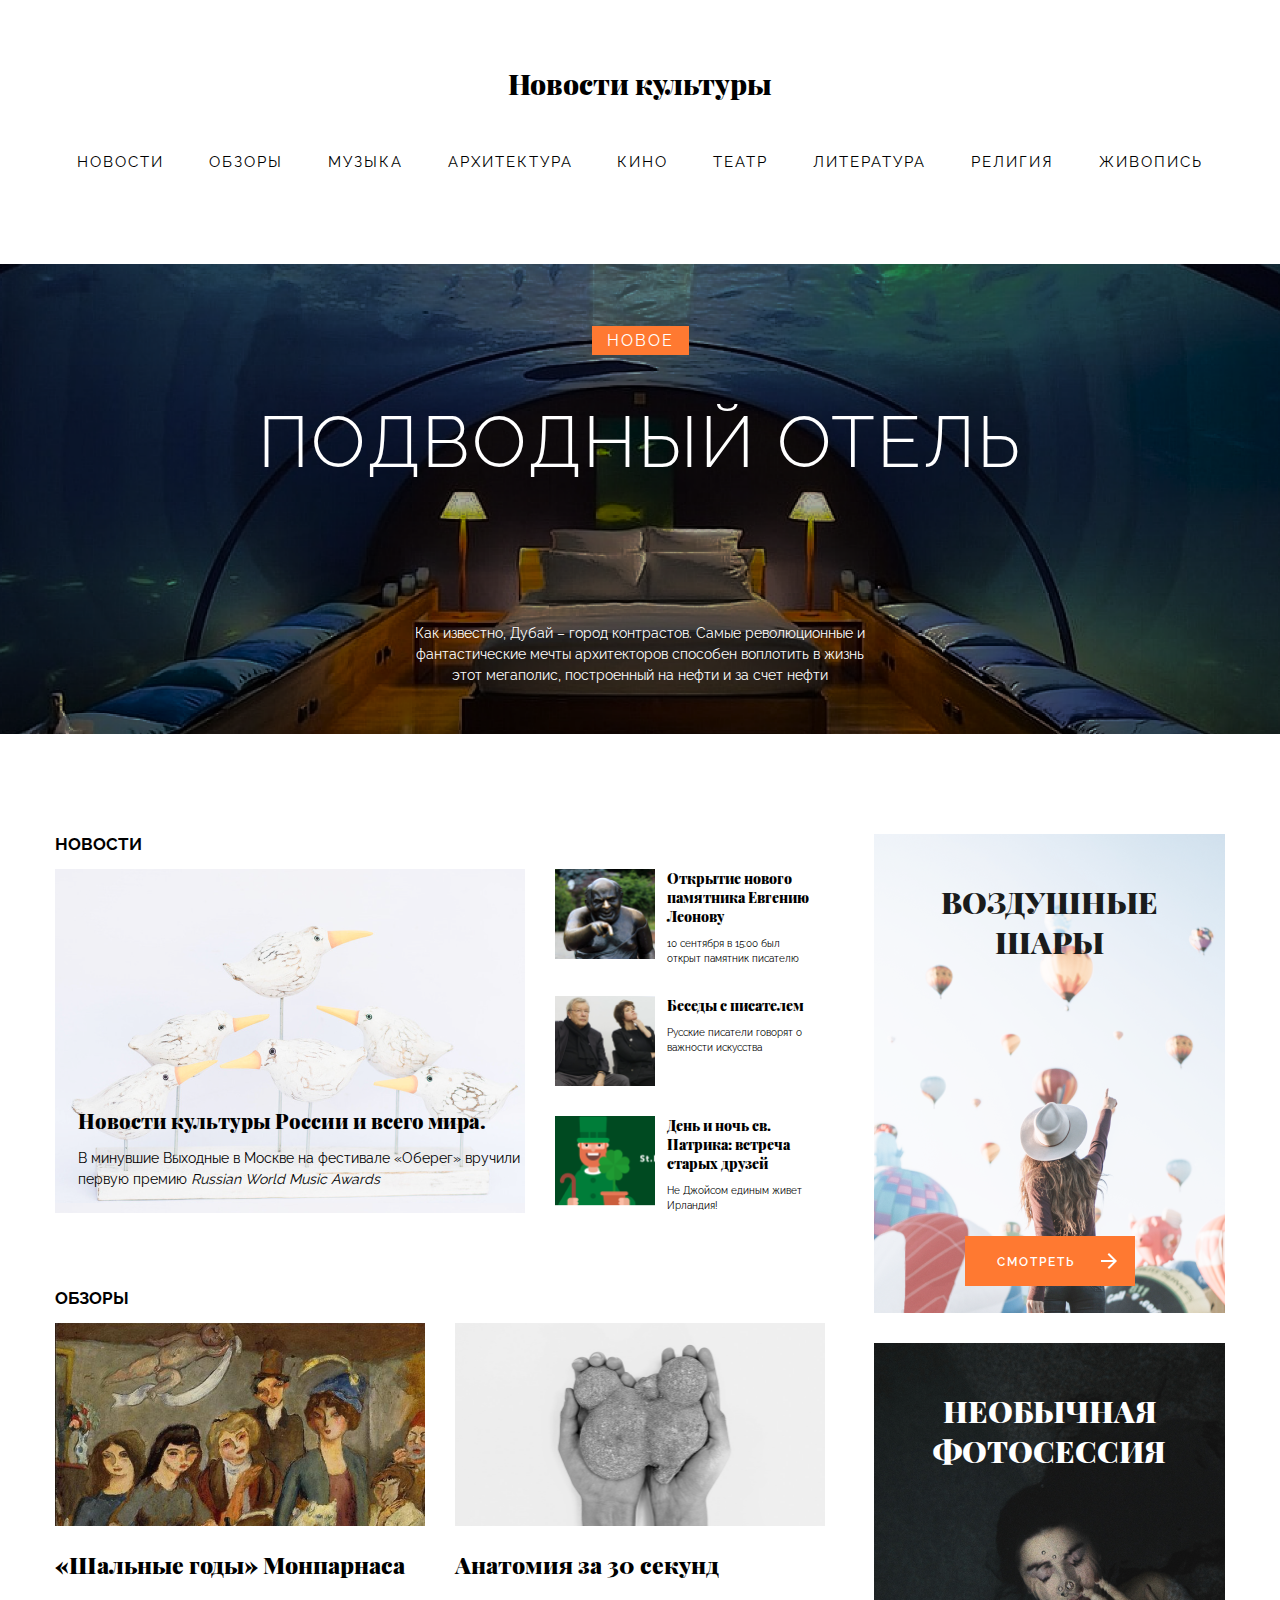
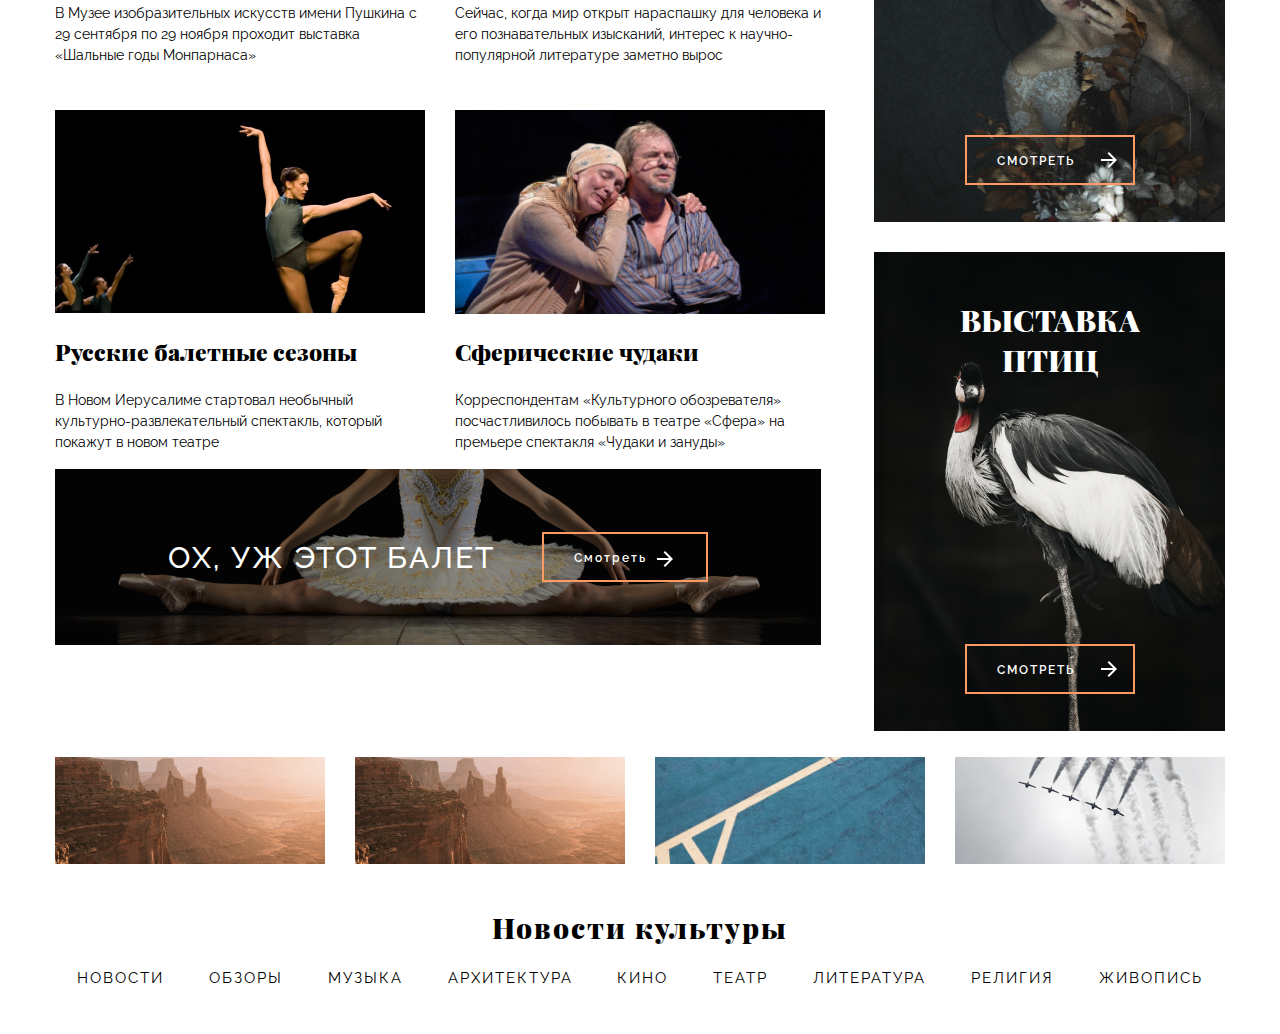
<file: index.html>
<!DOCTYPE html>
<html lang="ru" xmlns="http://www.w3.org/1999/html">
<head>
    <meta charset="utf-8"/>
    <meta name="viewport" content="width=device-width, initial-scale=1.0, user-scalable=yes">
    <meta name="description" content="Новости культуры"/>
    <link href="assets/css/normalize.css"/>
    <link href="assets/css/style.css" rel="stylesheet"/>
    <title>Новости культуры</title>
</head>

<body>

<header class="header">
    <div class="container">
        <h1 class="header-title bg-purple">Новости культуры</h1>
        <nav class="header__menu menu bg-green">
            <input type="checkbox" name="menu" id="menu" class="menu__checkbox">
            <div class="hamburger">
                <div class="hamburger__line"></div>
                <div class="hamburger__line"></div>
                <div class="hamburger__line"></div>
            </div>
            <ul class="menu__up">
                <li><a href="chapter.html">НОВОСТИ</a></li>
                <li><a href="chapter.html">ОБЗОРЫ</a></li>
                <li><a href="chapter.html">МУЗЫКА</a></li>
                <li><a href="chapter.html">АРХИТЕКТУРА</a></li>
                <li><a href="chapter.html">КИНО</a></li>
                <li><a href="chapter.html">ТЕАТР</a></li>
                <li><a href="chapter.html">ЛИТЕРАТУРА</a></li>
                <li><a href="chapter.html">РЕЛИГИЯ</a></li>
                <li><a href="chapter.html">ЖИВОПИСЬ</a></li>
            </ul>
        </nav>
    </div>
</header>
<main>
    <section>
        <div class="slider__list">
            <div class="slider__item slide" style="background-image: url('./assets/img/Hotel-11.png');">
                <p class="slide__label slide__label--new">Новое</p>
                <h2 class="slide__title">Подводный отель</h2>
                <p class="slide__text">Как известно, Дубай – город контрастов. Самые революционные
                    и фантастические мечты архитекторов способен воплотить в жизнь этот мегаполис, построенный на нефти
                    и за счет нефти </p>
            </div>
        </div>
    </section>
    <div class="container main_container">
        <div class="block-left bg-red">
            <section class="news bg-blue">
                <h2 class="news__title">НОВОСТИ</h2>
                <ul class="news__list">
                    <li class="news__item news-card news__item--big">
                        <div class="news__item image--big"
                             style="background-image: url('./assets/img/news-big.png' ); background-size:100%; height:100%">

                            <h3 class="news-card__title--big">Новости культуры России и всего мира.</h3>
                            <p class="news-card__description--big">В минувшие Выходные в Москве на фестивале «Оберег»
                                вручили
                                первую премию <i> Russian World Music Awards</i></p>

                        </div>
                    </li>
                    <li class="news__item news-card ">

                        <div class="news-card__image-block">
                            <img class="news-card__img" src="./assets/img/news-ul.png" alt="" width="127" height="91"/>
                            <button class="news-card__favourites news-card__favourites-add">
                                <svg width="14" height="18" fill="none" xmlns="http://www.w3.org/2000/svg">
                                    <path d="M1 1H13V16L7 11.1351L1 16V1Z" stroke="inherit" fill="inherit"
                                          stroke-width="1.5"/>
                                </svg>
                            </button>
                        </div>
                        <div class="news-card__text-block">
                            <h3 class="news-card__title">Открытие нового памятника Евгению Леонову</h3>
                            <p class="news-card__description">10 сентября в 15:00 был открыт памятник писателю</p>
                        </div>
                    </li>
                    <li class="news__item news-card">
                        <div class="news-card__image-block">
                            <img class="news-card__img" src="./assets/img/news-ul1.png" alt="" width="127" height="91"/>
                            <button class="news-card__favourites news-card__favourites-add">
                                <svg width="14" height="18" fill="none" xmlns="http://www.w3.org/2000/svg">
                                    <path d="M1 1H13V16L7 11.1351L1 16V1Z" stroke="inherit" fill="inherit"
                                          stroke-width="1.5"/>
                                </svg>
                            </button>
                        </div>
                        <div class="news-card__text-block">
                            <h3 class="news-card__title">Беседы с писателем</h3>
                            <p class="news-card__description">Русские писатели говорят о важности искусства</p>
                        </div>
                    </li>
                    <li class="news__item news-card">

                        <div class="news-card__image-block">
                            <img class="news-card__img" src="./assets/img/news-ul2.png" alt="" width="127" height="91"/>
                            <button class="news-card__favourites news-card__favourites-add">
                                <svg width="14" height="18" fill="none" xmlns="http://www.w3.org/2000/svg">
                                    <path d="M1 1H13V16L7 11.1351L1 16V1Z" stroke="inherit" fill="inherit"
                                          stroke-width="1.5"/>
                                </svg>
                            </button>
                        </div>
                        <div class="news-card__text-block">
                            <h3 class="news-card__title">День и ночь св. Патрика: встреча старых друзей</h3>
                            <p class="news-card__description">Не Джойсом единым живет Ирландия!</p>
                        </div>
                    </li>
                </ul>
            </section>


            <section class="reviews bg-yellow">
                <h2 class="reviews__title">Обзоры</h2>
                <ul class="reviews__list">
                    <li class="reviews__item review-card">

                        <div class="review-card__image-block">
                            <img class="review-card__img" src="./assets/img/view.png" />
                            <div class="reviews-card__background">
                                <div class="review-card__view review-card__icon">
                                    <svg width="24" height="16" viewBox="0 0 24 16" fill="none"
                                         xmlns="http://www.w3.org/2000/svg">
                                        <path d="M12 7.46154C12.3197 7.46154 12.5789 7.22046 12.5789 6.92308C12.5789 6.62569 12.3197 6.38462 12 6.38462C11.6803 6.38462 11.4211 6.62569 11.4211 6.92308C11.4211 7.22046 11.6803 7.46154 12 7.46154Z"
                                              stroke="white" stroke-opacity="0.4" stroke-linecap="round"
                                              stroke-linejoin="round"/>
                                        <path d="M12 12.8462C14.8777 12.8462 17.2105 10.6765 17.2105 8C17.2105 5.32354 14.8777 3.15385 12 3.15385C9.12231 3.15385 6.78947 5.32354 6.78947 8C6.78947 10.6765 9.12231 12.8462 12 12.8462Z"
                                              stroke="white" stroke-opacity="0.4" stroke-linecap="round"
                                              stroke-linejoin="round"/>
                                        <path d="M1 8C1 8 4.92857 1 12 1C19.0714 1 23 8 23 8C23 8 19.0714 15 12 15C4.92857 15 1 8 1 8Z"
                                              stroke="white" stroke-opacity="0.4" stroke-linecap="round"
                                              stroke-linejoin="round"/>
                                    </svg>
                                    <p>37</p>
                                </div>
                                <div class="review-card__reviews review-card__icon">
                                    <svg width="18" height="16" viewBox="0 0 18 16" fill="none"
                                         xmlns="http://www.w3.org/2000/svg">
                                        <path d="M9 13C13.4183 13 17 10.3137 17 7C17 3.68629 13.4183 1 9 1C4.58172 1 1 3.68629 1 7C1 9.23638 2.63138 11.187 5.05029 12.2189C5.10723 13.6066 4.56657 14.9449 3.28571 14.9449C4.27569 15.1239 6.68061 14.9618 8.70284 12.9959C8.80145 12.9986 8.90051 13 9 13Z"
                                              stroke="white" stroke-opacity="0.4"/>
                                    </svg>
                                    <p>2</p>
                                </div>
                                <div class="review-card__favourites news-card__favourites-add">
                                    <svg width="14" height="18" fill="none" xmlns="http://www.w3.org/2000/svg">
                                        <path d="M1 1H13V16L7 11.1351L1 16V1Z" stroke="inherit" fill="inherit"
                                              stroke-width="1.5"/>
                                    </svg>
                                </div>
                            </div>
                        </div>
                        <div>
                            <h3 class="review-card__title">«Шальные годы» Монпарнаса</h3>
                            <p class="review-card__description">В Музее изобразительных искусств имени Пушкина с
                                29 сентября по 29 ноября проходит выставка
                                «Шальные годы Монпарнаса»</p>
                        </div>
                    </li>
                    <li class="reviews__item review-card">

                        <div class="review-card__image-block">
                            <img class="review-card__img" src="./assets/img/view2.png" />
                            <div class="reviews-card__background">
                                <div class="review-card__view review-card__icon">
                                    <svg width="24" height="16" viewBox="0 0 24 16" fill="none"
                                         xmlns="http://www.w3.org/2000/svg">
                                        <path d="M12 7.46154C12.3197 7.46154 12.5789 7.22046 12.5789 6.92308C12.5789 6.62569 12.3197 6.38462 12 6.38462C11.6803 6.38462 11.4211 6.62569 11.4211 6.92308C11.4211 7.22046 11.6803 7.46154 12 7.46154Z"
                                              stroke="white" stroke-opacity="0.4" stroke-linecap="round"
                                              stroke-linejoin="round"/>
                                        <path d="M12 12.8462C14.8777 12.8462 17.2105 10.6765 17.2105 8C17.2105 5.32354 14.8777 3.15385 12 3.15385C9.12231 3.15385 6.78947 5.32354 6.78947 8C6.78947 10.6765 9.12231 12.8462 12 12.8462Z"
                                              stroke="white" stroke-opacity="0.4" stroke-linecap="round"
                                              stroke-linejoin="round"/>
                                        <path d="M1 8C1 8 4.92857 1 12 1C19.0714 1 23 8 23 8C23 8 19.0714 15 12 15C4.92857 15 1 8 1 8Z"
                                              stroke="white" stroke-opacity="0.4" stroke-linecap="round"
                                              stroke-linejoin="round"/>
                                    </svg>
                                    <p>37</p>
                                </div>
                                <div class="review-card__reviews review-card__icon">
                                    <svg width="18" height="16" viewBox="0 0 18 16" fill="none"
                                         xmlns="http://www.w3.org/2000/svg">
                                        <path d="M9 13C13.4183 13 17 10.3137 17 7C17 3.68629 13.4183 1 9 1C4.58172 1 1 3.68629 1 7C1 9.23638 2.63138 11.187 5.05029 12.2189C5.10723 13.6066 4.56657 14.9449 3.28571 14.9449C4.27569 15.1239 6.68061 14.9618 8.70284 12.9959C8.80145 12.9986 8.90051 13 9 13Z"
                                              stroke="white" stroke-opacity="0.4"/>
                                    </svg>
                                    <p>2</p>
                                </div>
                                <div class="review-card__favourites news-card__favourites-add">
                                    <svg width="14" height="18" fill="none" xmlns="http://www.w3.org/2000/svg">
                                        <path d="M1 1H13V16L7 11.1351L1 16V1Z" stroke="inherit" fill="inherit"
                                              stroke-width="1.5"/>
                                    </svg>
                                </div>
                            </div>
                        </div>
                        <div>
                            <h3 class="review-card__title">Анатомия за 30 секунд</h3>
                            <p class="review-card__description">Сейчас, когда мир открыт нараспашку для человека
                                и его познавательных изысканий, интерес
                                к научно-популярной литературе заметно вырос</p>
                        </div>
                    </li>
                    <li class="reviews__item review-card">

                        <div class="review-card__image-block">
                            <img class="review-card__img" src="./assets/img/view1.png" />
                            <div class="reviews-card__background">
                                <div class="review-card__view review-card__icon">
                                    <svg width="24" height="16" viewBox="0 0 24 16" fill="none"
                                         xmlns="http://www.w3.org/2000/svg">
                                        <path d="M12 7.46154C12.3197 7.46154 12.5789 7.22046 12.5789 6.92308C12.5789 6.62569 12.3197 6.38462 12 6.38462C11.6803 6.38462 11.4211 6.62569 11.4211 6.92308C11.4211 7.22046 11.6803 7.46154 12 7.46154Z"
                                              stroke="white" stroke-opacity="0.4" stroke-linecap="round"
                                              stroke-linejoin="round"/>
                                        <path d="M12 12.8462C14.8777 12.8462 17.2105 10.6765 17.2105 8C17.2105 5.32354 14.8777 3.15385 12 3.15385C9.12231 3.15385 6.78947 5.32354 6.78947 8C6.78947 10.6765 9.12231 12.8462 12 12.8462Z"
                                              stroke="white" stroke-opacity="0.4" stroke-linecap="round"
                                              stroke-linejoin="round"/>
                                        <path d="M1 8C1 8 4.92857 1 12 1C19.0714 1 23 8 23 8C23 8 19.0714 15 12 15C4.92857 15 1 8 1 8Z"
                                              stroke="white" stroke-opacity="0.4" stroke-linecap="round"
                                              stroke-linejoin="round"/>
                                    </svg>
                                    <p>37</p>
                                </div>
                                <div class="review-card__reviews review-card__icon">
                                    <svg width="18" height="16" viewBox="0 0 18 16" fill="none"
                                         xmlns="http://www.w3.org/2000/svg">
                                        <path d="M9 13C13.4183 13 17 10.3137 17 7C17 3.68629 13.4183 1 9 1C4.58172 1 1 3.68629 1 7C1 9.23638 2.63138 11.187 5.05029 12.2189C5.10723 13.6066 4.56657 14.9449 3.28571 14.9449C4.27569 15.1239 6.68061 14.9618 8.70284 12.9959C8.80145 12.9986 8.90051 13 9 13Z"
                                              stroke="white" stroke-opacity="0.4"/>
                                    </svg>
                                    <p>2</p>
                                </div>
                                <div class="review-card__favourites news-card__favourites-add">
                                    <svg width="14" height="18" fill="none" xmlns="http://www.w3.org/2000/svg">
                                        <path d="M1 1H13V16L7 11.1351L1 16V1Z" stroke="inherit" fill="inherit"
                                              stroke-width="1.5"/>
                                    </svg>
                                </div>
                            </div>
                        </div>
                        <div>
                            <h3 class="review-card__title">Русские балетные сезоны</h3>
                            <p class="review-card__description">В Новом Иерусалиме стартовал необычный
                                культурно-развлекательный спектакль, который покажут в новом
                                театре</p>
                        </div>
                    </li>
                    <li class="reviews__item review-card">

                        <div class="review-card__image-block">
                            <img class="review-card__img" src="./assets/img/view3.png" />
                            <div class="reviews-card__background">
                                <div class="review-card__view review-card__icon">
                                    <svg width="24" height="16" viewBox="0 0 24 16" fill="none"
                                         xmlns="http://www.w3.org/2000/svg">
                                        <path d="M12 7.46154C12.3197 7.46154 12.5789 7.22046 12.5789 6.92308C12.5789 6.62569 12.3197 6.38462 12 6.38462C11.6803 6.38462 11.4211 6.62569 11.4211 6.92308C11.4211 7.22046 11.6803 7.46154 12 7.46154Z"
                                              stroke="white" stroke-opacity="0.4" stroke-linecap="round"
                                              stroke-linejoin="round"/>
                                        <path d="M12 12.8462C14.8777 12.8462 17.2105 10.6765 17.2105 8C17.2105 5.32354 14.8777 3.15385 12 3.15385C9.12231 3.15385 6.78947 5.32354 6.78947 8C6.78947 10.6765 9.12231 12.8462 12 12.8462Z"
                                              stroke="white" stroke-opacity="0.4" stroke-linecap="round"
                                              stroke-linejoin="round"/>
                                        <path d="M1 8C1 8 4.92857 1 12 1C19.0714 1 23 8 23 8C23 8 19.0714 15 12 15C4.92857 15 1 8 1 8Z"
                                              stroke="white" stroke-opacity="0.4" stroke-linecap="round"
                                              stroke-linejoin="round"/>
                                    </svg>
                                    <p>37</p>
                                </div>
                                <div class="review-card__reviews review-card__icon">
                                    <svg width="18" height="16" viewBox="0 0 18 16" fill="none"
                                         xmlns="http://www.w3.org/2000/svg">
                                        <path d="M9 13C13.4183 13 17 10.3137 17 7C17 3.68629 13.4183 1 9 1C4.58172 1 1 3.68629 1 7C1 9.23638 2.63138 11.187 5.05029 12.2189C5.10723 13.6066 4.56657 14.9449 3.28571 14.9449C4.27569 15.1239 6.68061 14.9618 8.70284 12.9959C8.80145 12.9986 8.90051 13 9 13Z"
                                              stroke="white" stroke-opacity="0.4"/>
                                    </svg>
                                    <p>2</p>
                                </div>
                                <div class="review-card__favourites news-card__favourites-add">
                                    <svg width="14" height="18" fill="none" xmlns="http://www.w3.org/2000/svg">
                                        <path d="M1 1H13V16L7 11.1351L1 16V1Z" stroke="inherit" fill="inherit"
                                              stroke-width="1.5"/>
                                    </svg>
                                </div>
                            </div>
                        </div>
                        <div>
                            <h3 class="review-card__title">Сферические чудаки</h3>
                            <p class="review-card__description">Корреспондентам «Культурного обозревателя»
                                посчастливилось побывать в театре «Сфера» на премьере
                                спектакля «Чудаки и зануды»</p>
                        </div>
                    </li>
                </ul>

            </section>

            <div class="block-mini bg-purple"
                 style="background-image: url('./assets/img/balet.png'); background-size: 100%;">
                <p class="block-mini__title"> ОХ, УЖ ЭТОТ БАЛЕТ</p>
                <a class="block-mini__link" href="">Смотреть
                        <svg width="16" height="16" viewBox="0 0 16 16" fill="none" xmlns="http://www.w3.org/2000/svg">
                            <path fill-rule="evenodd" clip-rule="evenodd" d="M8 0L6.6 1.4L12.2 7H0V9H12.2L6.6 14.6L8 16L16 8L8 0Z" fill="white"/>
                        </svg>
                </a>
            </div>
        </div>
        <!-- Сайдбар
         -->
        <aside class="block-right item">
            <ul>
                <li>
                    <div class="item__cards "
                         style="background-image: url('./assets/img/aside.png'); background-size: cover; height: 479px">
                        <p class="item__cards__title item__cards__title_black">ВОЗДУШНЫЕ ШАРЫ</p>
                        <a class="item__cards__link card" id="openModal" >Смотреть
                            <svg width="16" height="16" viewBox="0 0 16 16" fill="none" xmlns="http://www.w3.org/2000/svg">
                                <path fill-rule="evenodd" clip-rule="evenodd" d="M8 0L6.6 1.4L12.2 7H0V9H12.2L6.6 14.6L8 16L16 8L8 0Z" fill="white"/>
                            </svg>
                        </a>
                    </div>
                </li>
                <li>
                    <div class="item__cards card-events"
                         style="background-image: url('./assets/img/aside1.png'); background-size: cover; height: 479px">
                        <p class="item__cards__title">НЕОБЫЧНАЯ ФОТОСЕССИЯ</p>
                        <a class="item__cards__link next-card" id="openModal" >Смотреть
                            <svg width="16" height="16" viewBox="0 0 16 16" fill="none" xmlns="http://www.w3.org/2000/svg">
                                <path fill-rule="evenodd" clip-rule="evenodd" d="M8 0L6.6 1.4L12.2 7H0V9H12.2L6.6 14.6L8 16L16 8L8 0Z" fill="white"/>
                            </svg>
                        </a>
                    </div>
                </li>
                <li>
                    <div class="item__cards card-events"
                         style="background-image: url('./assets/img/aside2.png'); background-size: cover; height: 479px">
                        <p class="item__cards__title">ВЫСТАВКА <br>ПТИЦ</br></p>
                        <a class="item__cards__link next-card-1" id="openModal" >Смотреть
                            <svg width="16" height="16" viewBox="0 0 16 16" fill="none" xmlns="http://www.w3.org/2000/svg">
                                <path fill-rule="evenodd" clip-rule="evenodd" d="M8 0L6.6 1.4L12.2 7H0V9H12.2L6.6 14.6L8 16L16 8L8 0Z" fill="white"/>
                            </svg>
                        </a>
                    </div>
                </li>
            </ul>
        </aside>
        <!-- Нижний слайдер -->
        <!-- <section class="slider-bottom__list">
             <div class="slider-bottom__item slide">
                 <h2 class="slide__title">Как всё успевать</h2>
                 <a class="slide__link">Смотреть</a>
                 -->
        <section class="slider-bottom__list">
            <ul class="slider-bottom__ul">
                <li>
                    <div class="slider-bottom__item slide-bottom active"
                         style="background-image: url('./assets/img/slider1.png'); ">
                        <h2 class="slide-bottom__title">Как всё успевать</h2>
                        <a class="slide-bottom__link">Смотреть</a>
                    </div>
                </li>
                <li>
                    <div class="slider-bottom__item slide-bottom"
                         style="background-image: url('./assets/img/slider1.png');">
                        <h2 class="slide-bottom__title">Как всё успевать</h2>
                        <a class="slide-bottom__link">Смотреть</a>
                    </div>
                </li>
                <li>
                    <div class="slider-bottom__item slide-bottom"
                         style="background-image: url('./assets/img/slider2.png');">
                        <h2 class="slide-bottom__title">Как всё успевать</h2>
                        <a class="slide-bottom__link">Смотреть</a>
                    </div>
                </li>
                <li>
                    <div class="slider-bottom__item slide-bottom"
                         style="background-image: url('./assets/img/slider3.png'); ">
                        <h2 class="slide-bottom__title">Как всё успевать</h2>
                        <a class="slide-bottom__link">Смотреть</a>
                    </div>
                </li>
            </ul>
        </section>
    </div>
</main>
<!-- подвал сайта -->
<footer class="footer bg-purple">
    <p class="footer__title">Новости культуры</p>
    <nav class="footer__menu menu bg-green">
        <ul class="menu__bottom bg-yellow">
            <li><a href="chapter.html">НОВОСТИ</a></li>
            <li><a href="chapter.html">ОБЗОРЫ</a></li>
            <li><a href="chapter.html">МУЗЫКА</a></li>
            <li><a href="chapter.html">АРХИТЕКТУРА</a></li>
            <li><a href="chapter.html">КИНО</a></li>
            <li><a href="chapter.html">ТЕАТР</a></li>
            <li><a href="chapter.html">ЛИТЕРАТУРА</a></li>
            <li><a href="chapter.html">РЕЛИГИЯ</a></li>
            <li><a href="chapter.html">ЖИВОПИСЬ</a></li>
        </ul>
    </nav>
</footer>

<div id="modal" class="modal dark-background">
    <div class="modal-container">
        <span id="close" class="close">Х</span>
        <p class="title">Регистрация на мероприятие</p>
        <label for="name">Имя</label>
        <input id="name" type="text">
        <label for="surname">Фамилия</label>
        <input id="surname" type="text">
        <label for="email">Емейл</label>
        <input id="email" type="text">
        <button id="submit">Отправить</button>
    </div>
</div>
</body>
<script src="assets/js/main.js"></script>
</html>
</file>
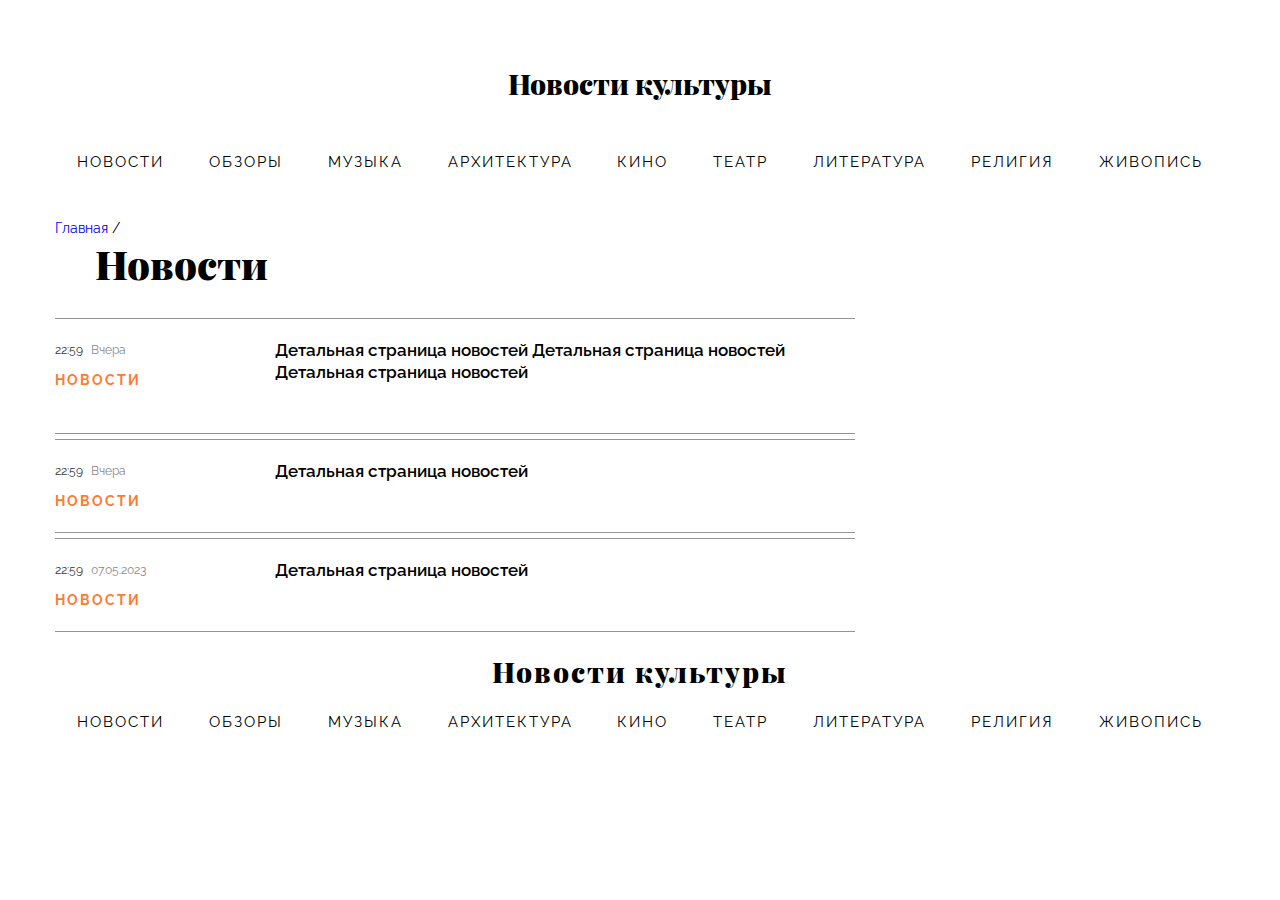
<file: chapter.html>
<!DOCTYPE html>
<html lang="ru" xmlns="http://www.w3.org/1999/html">
<head>
    <meta charset="utf-8"/>
    <meta name="viewport" content="width=device-width, initial-scale=1.0, user-scalable=yes">
    <meta name="description" content="Новости культуры"/>
    <link href="assets/css/normalize.css"/>
    <link href="assets/css/style.css" rel="stylesheet"/>
    <title>Новости культуры</title>
</head>

<body>

<header class="header bg-red">
    <div class="container">
        <h1 class="header-title bg-purple">Новости культуры</h1>
        <nav class="header__menu menu bg-green">
            <input type="checkbox" name="menu" id="menu" class="menu__checkbox">
            <div class="hamburger">
                <div class="hamburger__line"></div>
                <div class="hamburger__line"></div>
                <div class="hamburger__line"></div>
            </div>
            <ul class="menu__up">
                <li><a href="chapter.html">НОВОСТИ</a></li>
                <li><a href="chapter.html">ОБЗОРЫ</a></li>
                <li><a href="chapter.html">МУЗЫКА</a></li>
                <li><a href="chapter.html">АРХИТЕКТУРА</a></li>
                <li><a href="chapter.html">КИНО</a></li>
                <li><a href="chapter.html">ТЕАТР</a></li>
                <li><a href="chapter.html">ЛИТЕРАТУРА</a></li>
                <li><a href="chapter.html">РЕЛИГИЯ</a></li>
                <li><a href="chapter.html">ЖИВОПИСЬ</a></li>
            </ul>
        </nav>
    </div>
</header>
<main>
    <div class="container news-list">
        <div class="breadcrumbs">
            <a href="index.html">Главная</a> / <br>
            <p class="breadcrumbs-title">Новости</p>
        </div>

            <div class="item-news">
                <div class="item-news-min default">
                    <div class="left-side">
                        <div class="field-info-min">
                            <div class="time">22:59</div>
                            <div class="date">Вчера</div>
                        </div>
                    </div>
                    <div class="short-links">
                        <a href="chapter.html">Новости</a>
                    </div>
                </div>
                <a class="content"
                   href="detail.html">
                    <div class="title">
                        Детальная страница новостей Детальная страница новостей Детальная страница новостей
                    </div>
                </a>
            </div>

            <div class="item-news">
                <div class="item-news-min default">
                    <div class="left-side">
                        <div class="field-info-min">
                            <div class="time">22:59</div>
                            <div class="date">Вчера</div>
                        </div>
                    </div>
                    <div class="short-links">
                        <a href="chapter.html">Новости</a>
                    </div>
                </div>
                <a class="content"
                   href="detail.html">
                    <div class="title">
                        Детальная страница новостей
                    </div>
                </a>
            </div>

            <div class="item-news">
                <div class="item-news-min default">
                    <div class="left-side">
                        <div class="field-info-min">
                            <div class="time">22:59</div>
                            <div class="date">07.05.2023</div>
                        </div>
                    </div>
                    <div class="short-links">
                        <a href="chapter.html">Новости</a>
                    </div>
                </div>
                <a class="content"
                   href="detail.html">
                    <div class="title">
                        Детальная страница новостей
                    </div>
                </a>
            </div>

    </div>

</main>
<!-- подвал сайта -->
<footer class="footer bg-purple">
    <p class="footer__title">Новости культуры</p>
    <nav class="footer__menu menu bg-green">
        <ul class="menu__bottom bg-yellow">
            <li><a href="chapter.html">НОВОСТИ</a></li>
            <li><a href="chapter.html">ОБЗОРЫ</a></li>
            <li><a href="chapter.html">МУЗЫКА</a></li>
            <li><a href="chapter.html">АРХИТЕКТУРА</a></li>
            <li><a href="chapter.html">КИНО</a></li>
            <li><a href="chapter.html">ТЕАТР</a></li>
            <li><a href="chapter.html">ЛИТЕРАТУРА</a></li>
            <li><a href="chapter.html">РЕЛИГИЯ</a></li>
            <li><a href="chapter.html">ЖИВОПИСЬ</a></li>
        </ul>
    </nav>
</footer>
</body>

</html>
</file>
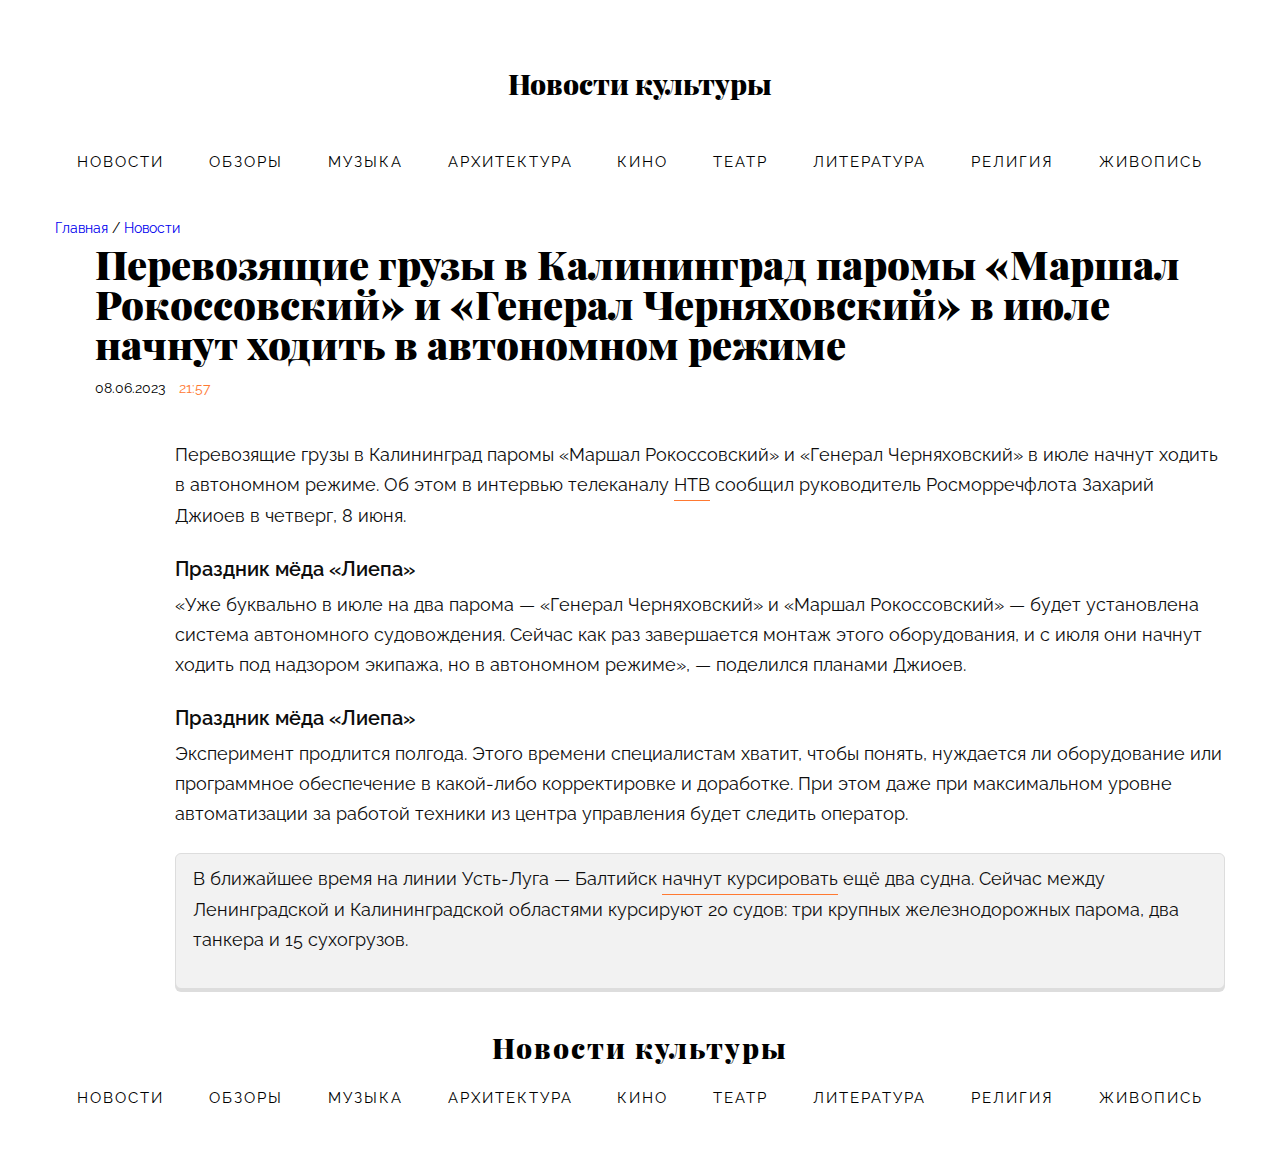
<file: detail.html>
<!DOCTYPE html>
<html lang="ru" xmlns="http://www.w3.org/1999/html">
<head>
    <meta charset="utf-8"/>
    <meta name="viewport" content="width=device-width, initial-scale=1.0, user-scalable=yes">
    <meta name="description" content="Новости культуры"/>
    <link href="assets/css/normalize.css"/>
    <link href="assets/css/style.css" rel="stylesheet"/>
    <title>Новости культуры</title>
</head>

<body>

<header class="header bg-red">
    <div class="container">
        <h1 class="header-title bg-purple">Новости культуры</h1>
        <nav class="header__menu menu bg-green">
            <input type="checkbox" name="menu" id="menu" class="menu__checkbox">
            <div class="hamburger">
                <div class="hamburger__line"></div>
                <div class="hamburger__line"></div>
                <div class="hamburger__line"></div>
            </div>
            <ul class="menu__up">
                <li><a href="chapter.html">НОВОСТИ</a></li>
                <li><a href="chapter.html">ОБЗОРЫ</a></li>
                <li><a href="chapter.html">МУЗЫКА</a></li>
                <li><a href="chapter.html">АРХИТЕКТУРА</a></li>
                <li><a href="chapter.html">КИНО</a></li>
                <li><a href="chapter.html">ТЕАТР</a></li>
                <li><a href="chapter.html">ЛИТЕРАТУРА</a></li>
                <li><a href="chapter.html">РЕЛИГИЯ</a></li>
                <li><a href="chapter.html">ЖИВОПИСЬ</a></li>
            </ul>
        </nav>
    </div>
</header>
<main>
    <div class="container article">
        <div class="article-header">
            <div class="breadcrumbs">
                <a href="index.html">Главная</a> / <a href="chapter.html">Новости</a> <br>
                <h1 class="breadcrumbs-title">Перевозящие грузы в Калининград паромы «Маршал Рокоссовский» и
                    «Генерал Черняховский» в июле начнут ходить в автономном режиме</h1>
            </div>
            <div class="heading-info">
                <div class="heading-info-published-at">
                    <time>08.06.2023</time>
                    <div class="orange">21:57</div>
                </div>
            </div>
        </div>
        <div class="article-body">

            <div>
                <p>Перевозящие грузы в Калининград паромы «Маршал Рокоссовский» и «Генерал Черняховский» в июле начнут
                    ходить в автономном режиме. Об этом в интервью телеканалу <a
                            href="detail.html" rel="noopener"
                            target="_blank">НТВ</a> сообщил руководитель Росморречфлота Захарий Джиоев в четверг, 8
                    июня.
                </p>
                <h3>Праздник мёда «Лиепа»</h3>
                <p>«Уже буквально в июле на два парома — «Генерал Черняховский» и «Маршал Рокоссовский» — будет
                    установлена
                    система автономного судовождения. Сейчас как раз завершается монтаж этого оборудования, и с июля они
                    начнут ходить под надзором экипажа, но в автономном режиме», — поделился планами Джиоев.</p>
                <h3>Праздник мёда «Лиепа»</h3>
                <p>Эксперимент продлится полгода. Этого времени специалистам хватит, чтобы понять, нуждается ли
                    оборудование
                    или программное обеспечение в какой-либо корректировке и доработке. При этом даже при максимальном
                    уровне автоматизации за работой техники из центра управления будет следить оператор.</p>
            </div>
            <div>

                <quotient>
                    <p>В ближайшее время на линии Усть-Луга — Балтийск <a href="detail.html">начнут курсировать</a> ещё
                        два
                        судна. Сейчас между Ленинградской и Калининградской областями курсируют 20 судов: три крупных
                        железнодорожных парома, два танкера и 15 сухогрузов. </p>
                </quotient>
            </div>
        </div>
    </div>
</main>
<!-- подвал сайта -->
<footer class="footer bg-purple">
    <p class="footer__title">Новости культуры</p>
    <nav class="footer__menu menu bg-green">
        <ul class="menu__bottom bg-yellow">
            <li><a href="chapter.html">НОВОСТИ</a></li>
            <li><a href="chapter.html">ОБЗОРЫ</a></li>
            <li><a href="chapter.html">МУЗЫКА</a></li>
            <li><a href="chapter.html">АРХИТЕКТУРА</a></li>
            <li><a href="chapter.html">КИНО</a></li>
            <li><a href="chapter.html">ТЕАТР</a></li>
            <li><a href="chapter.html">ЛИТЕРАТУРА</a></li>
            <li><a href="chapter.html">РЕЛИГИЯ</a></li>
            <li><a href="chapter.html">ЖИВОПИСЬ</a></li>
        </ul>
    </nav>
</footer>
</body>

</html>
</file>
<file: assets/css/style.css>
/*! normalize.css v3.0.1 | MIT License | git.io/normalize */
html {
    font-family: sans-serif;
    -ms-text-size-adjust: 100%;
    -webkit-text-size-adjust: 100%
}

body {
    margin: 0
}

article, aside, details, figcaption, figure, footer, header, hgroup, main, nav, section, summary {
    display: block
}

audio, canvas, progress, video {
    display: inline-block;
    vertical-align: baseline
}

audio:not([controls]) {
    display: none;
    height: 0
}

[hidden], template {
    display: none
}

a {
    background: transparent
}

a:active, a:hover {
    outline: 0
}

abbr[title] {
    border-bottom: 1px dotted
}

b, strong {
    font-weight: bold
}

dfn {
    font-style: italic
}

h1 {
    margin: 0
}

mark {
    background: #ff0;
    color: #000
}

small {
    font-size: 80%
}

sub, sup {
    font-size: 75%;
    line-height: 0;
    position: relative;
    vertical-align: baseline
}

sup {
    top: -0.5em
}

sub {
    bottom: -0.25em
}

img {
    border: 0
}

svg:not(:root) {
    overflow: hidden
}

figure {
    margin: 1em 40px
}

hr {
    -moz-box-sizing: content-box;
    box-sizing: content-box;
    height: 0
}

pre {
    overflow: auto
}

code, kbd, pre, samp {
    font-family: monospace, monospace;
    font-size: 1em
}

button, input, optgroup, select, textarea {
    color: inherit;
    font: inherit;
    margin: 0
}

button {
    overflow: visible
}

button, select {
    text-transform: none
}

button, html input[type="button"], input[type="reset"], input[type="submit"] {
    -webkit-appearance: button;
    cursor: pointer
}

button[disabled], html input[disabled] {
    cursor: default
}

button::-moz-focus-inner, input::-moz-focus-inner {
    border: 0;
    padding: 0
}

input {
    line-height: normal
}

input[type="checkbox"], input[type="radio"] {
    box-sizing: border-box;
    padding: 0
}

input[type="number"]::-webkit-inner-spin-button, input[type="number"]::-webkit-outer-spin-button {
    height: auto
}

input[type="search"] {
    -webkit-appearance: textfield;
    -moz-box-sizing: content-box;
    -webkit-box-sizing: content-box;
    box-sizing: content-box
}

input[type="search"]::-webkit-search-cancel-button, input[type="search"]::-webkit-search-decoration {
    -webkit-appearance: none
}

fieldset {
    border: 1px solid #c0c0c0;
    margin: 0 2px;
    padding: 0.35em 0.625em 0.75em
}

legend {
    border: 0;
    padding: 0
}

textarea {
    overflow: auto
}

optgroup {
    font-weight: bold
}

table {
    border-collapse: collapse;
    border-spacing: 0
}

td, th {
    padding: 0
}

@font-face {
    font-family: 'Raleway';
    src: url(../fonts/raleway/static/Raleway-Light.ttf);
    font-style: normal;
    font-weight: 300;
    font-display: swap;
}

@font-face {
    font-family: 'Raleway';
    src: url(../fonts/raleway/static/Raleway-Regular.ttf);
    font-family: 'Raleway';
    font-style: normal;
    font-weight: 400;
    font-display: swap;
}

@font-face {
    font-family: 'Raleway';
    src: url(../fonts/raleway/static/Raleway-Medium.ttf);
    font-family: 'Raleway';
    font-style: normal;
    font-weight: 500;
    font-display: swap;
}

@font-face {
    font-family: 'Raleway';
    src: url(../fonts/raleway/static/Raleway-SemiBold.ttf);
    font-family: 'Raleway';
    font-style: normal;
    font-weight: 600;
    font-display: swap;
}

@font-face {
    font-family: 'Raleway';
    src: url(../fonts/raleway/static/Raleway-Bold.ttf);
    font-family: 'Raleway';
    font-style: normal;
    font-weight: 700;
    font-display: swap;
}

@font-face {
    font-family: 'Playfair Display';
    src: url(../fonts/playfair/PlayfairDisplay-Black.ttf);
    font-family: 'Playfair Display';
    font-style: normal;
    font-weight: 900;
    font-display: swap;
}

@font-face {
    font-family: 'SF UI Display';
    src: url(../fonts/sf/sfuidisplay_bold.ttf);
    font-family: 'SF UI Display';
    font-style: normal;
    font-weight: 700;
    font-display: swap;
}

@font-face {
    font-family: 'Proxima Nowa';
    src: url(../fonts/Proximanova/proximanova_regular.ttf);
    font-family: 'Proxima Nowa';
    font-style: normal;
    font-weight: 400;
    font-display: swap;
}

:root {
    --fontDefault: 'Raleway', noserif;
    --fontSecond: 'Playfair Display';
    --fontThird: 'SF UI Display';
    --colorText: #000000;
    --colorText1: #FFFFFF;
    --bgWhite: #ffffff;
    --bgOrange: #FF7931;
}

* {
    box-sizing: border-box;
}


a {
    text-decoration: none;
    display: inline-block;
}


body {
    font-family: var(--fontDefault);
    font-size: 14px;
    line-height: 21px;
    font-weight: 400;
}


header, main, footer {
    margin: 0 auto;
}

/* class h1 */
.header {

}

.header-title {
    text-align: center;
    font-family: 'Playfair Display';
    font-style: normal;
    line-height: 47px;
    margin: 0 auto;
    padding-top: 60px;
    padding-bottom: 46px;
    color: var(--colorText);
    display: block;
}


.menu__up {
    display: flex;
    flex-direction: row;
    flex-wrap: nowrap;
    justify-content: space-around;
    align-items: center;

    color: var(--colorText);
    font-size: 15px;
    line-height: 18px;
    letter-spacing: 2px;
    text-transform: uppercase;
}

.header__menu {
    margin: 0 auto;
    padding-bottom: 0px;
}

.breadcrumbs {

}

.breadcrumbs-title {
    font-size: 40px;
    line-height: 1;
    margin: 5px 0 0 40px;
    padding: 0;
    font-family: 'Playfair Display';
    margin-bottom: 34px;
}

.hamburger, .menu__checkbox {
    display: none
}

.hamburger:before {
    top: -16px;
}

.hamburger:after {
    top: 16px;
}

nav ul {
    list-style: none;
    margin: 0;
    padding: 0;
    margin-bottom: 47px;
    /*display: inline;*/
}

nav ul a {
    text-decoration: none;
    color: var(--colorText);
}

.slider__list {
    width: 100%;
    /*height: 464px;*/
    height: auto;
    margin-bottom: 100px;
    padding-top: 46px;
}

.slider__item {
    /*background-image: url("../img/Hotel-11.png");*/
    background-repeat: no-repeat;
    background-position: center;
    background-size: cover;
    height: 100%;
}

.slide {
    padding-top: 62px;
    padding-bottom: 48px;

    display: flex;
    flex-direction: column; /* колонка */
    align-items: center;
}

.slide__label {
    margin: 0; /* не точно !*/
    padding: 5px 15px;
    display: block;

    font-size: 16px;
    line-height: 19px;
    text-align: center;
    text-transform: uppercase;
    letter-spacing: 2px;
    color: var(--colorText);

    background-color: var(--bgWhite);
}

.slide__label--new {
    color: var(--colorText1);

    background-color: var(--bgOrange);
}

/*   TODO  в переменную всё что повторяется (цвета) */
/* TODO почистить font-family font-style */
.slide__title {
    margin: 44px 0 139px 0; /* не точно */

    font-weight: 300;
    font-size: 72px;
    line-height: 85px;
    text-align: center;
    letter-spacing: 2px;
    color: var(--colorText1);
    text-transform: uppercase;
}

.slide__text {
    margin: 0;
    max-width: 450px;

    text-align: center;
    color: var(--colorText1);
}

.news__title {
    font-family: 'Raleway';
    font-weight: 700;
    font-size: 17px;
    line-height: 20px;
    color: var(--colorText);
    margin: 0;
    padding-bottom: 15px;
}

.news-card {
    display: flex;
}

.news-card__image-block {
    flex-shrink: 0;
    margin-right: 12px;
    position: relative;

    width: 100px;
    height: 90px;
    background-repeat: no-repeat;
    display: block;
}


.news-card__img {
    width: 100%;
    height: 100%;

    object-fit: cover;
    object-position: center;
}

.news-card__favourites {
    position: absolute;
    top: 10px;
    right: 10px;
    z-index: 2;

    width: 20px;
    height: 20px;
    background-color: transparent;
    border-color: transparent;

    display: none;
}

.news-card__image-block:hover .news-card__favourites {
    display: block;
}

.news-card__favourites svg {
    stroke: var(--bgOrange);
    fill: transparent;
}

.news-card__favourites-add:hover svg {
    fill: var(--bgOrange);
}

.news-card__image-block:hover::after {
    content: '';
    position: absolute;
    top: 0;
    left: 0;
    width: 100%;
    height: 100%;
    z-index: 1;

    background-color: rgba(0, 0, 0, 0.2);
}

.news-card__image-block:hover .news-card__llll {
    display: block;
}

.news-card__text-block {

}


.news-card__title {
    margin: 0 0 10px;
    font-family: var(--fontSecond);
    font-weight: 900;
    font-size: 14px;
    line-height: 19px;
    color: var(--colorText);

}

.news-card__title:hover {
    color: var(--bgOrange);
}

.news__list {
    list-style: none;
    display: grid;
    grid-template-columns: 470px 260px;
    grid-gap: 30px;
    grid-template-rows: auto auto auto;
    margin: 0;
    padding: 0;
}

.news-card__description {
    margin: 0;

    font-family: 'Raleway';
    font-size: 10px;
    line-height: 15px;
    color: var(--colorText);
}

.news__item--big h3 {
    font-family: 'Playfair Display';
    font-weight: 900;
    font-size: 20px;
    line-height: 27px;
    color: var(--colorText);
    margin-top: 0px;
    padding-top: 238px;
    margin-bottom: 10px;

}

.news__item--big p {
    font-family: 'Raleway';
    font-style: normal;
    font-weight: 400;
    font-size: 14px;
    line-height: 21px;
}

.news-card__image-block:hover {
    background-image: url("../img/hover.png");
}

.news__item--big {
    grid-column: 1;
    grid-row-start: 1;
    grid-row-end: 4;


}

.news__item--big div {
    padding-left: 23px;
    padding-right: 5px;
}

.news-card__title {

}

.reviews {
    padding-top: 75px;
}

.review-card {
    position: relative;
    cursor: pointer;
}

.review-card__img:hover {


}

.review-card__image-block {
    position: relative;
    height: 203px;
}

.review-card__img {
    width: 100%;
    min-width: 100%;
    min-height: 100%;
    height: auto;
}

.reviews__title {
    font-family: 'Raleway';
    font-style: normal;
    font-weight: 700;
    font-size: 17px;
    line-height: 20px;
    color: var(--colorText);
    text-transform: uppercase;
    margin: 0;
    padding-bottom: 15px;
}

.reviews__list {
    display: grid;
    grid-template-columns: 370px 370px;
    grid-gap: 30px;
    list-style: none;
    margin: 0;
    padding: 0;
}

.review-card__title {
    font-family: 'Playfair Display';
    font-size: 23px;
    line-height: 31px;
    color: var(--colorText);
}

.reviews-card__background {
    width: 100%;
    height: 100%;
    background-color: #00000085;
    position: absolute;
    top: 0px;
    left: 0px;
    display: none;

}


.review-card:hover .reviews-card__background {
    display: block;
}

.review-card:hover .review-card__title {
    color: var(--bgOrange);

}

.review-card__view {
    position: absolute;
    bottom: 16px;
    left: 19px;
    height: 16px;
    z-index: 2;
    color: #999;
    font-size: 16px;
    font-weight: bold;
}

.review-card__reviews {
    position: absolute;
    bottom: 16px;
    left: 83px;
    height: 16px;
    z-index: 2;
    color: #999;
    font-size: 16px;
    font-weight: bold;
}

.review-card__icon svg {
    float: left;
}

.review-card__icon p {
    float: left;
    margin-left: 8px;
    margin-top: -4px;
}

.review-card__favourites {
    position: absolute;
    top: 10px;
    right: 10px;
    z-index: 2;
    width: 20px;
    height: 20px;
    background-color: transparent;
    border-color: transparent;
    stroke: var(--bgOrange);
    fill: transparent;
}

.review-card__favourites:hover {
    stroke: var(--bgOrange);
    fill: var(--bgOrange);
}

.review-card__description {
    font-family: 'Raleway';
}

.pagination {
    grid-column-start: 1;
    grid-column-end: 3;
    font-family: 'Proxima Nova';
    font-size: 20px;
    line-height: 24px;

    color: var(--colorText);
}

.pagination__items {
    display: flex;
    justify-content: center;
    margin: 0;
    margin-top: 48px;
    margin-bottom: 76px;
}

.pagination__item a {
    margin-left: 12px;
    margin-right: 12px;
    padding: 0 3px;
    font-family: 'Proxima Nowa';
    font-size: 14px;
    line-height: 17px;

    /* черный */

    color: #000000;

    opacity: 0.4;
}

.pagination__item.pagination__item--active a {
    font-size: 20px;
    line-height: 24px;
    opacity: 1;
    border-bottom: 3px solid var(--bgOrange);
}

.pleft {
    margin-right: 56px;
    height: 27px;
    border-right: 1px solid #000;
    padding: 0;
    padding-right: 40px;
}

.pleft img {
    margin-top: 4px;
}

.pright {
    margin-left: 56px;
    height: 27px;
    border-left: 1px solid #000;
    padding: 0;
    padding-left: 40px;
}

.pright img {
    margin-top: 4px;
}

.block-mini {
    display: flex;
    flex-wrap: nowrap;
    align-items: center;
    justify-content: center;

    background-repeat: no-repeat;
    background-position: center;
    background-size: cover;
    height: auto;
    margin: 0;
    padding-top: 65px;
    padding-bottom: 64px;
}

.block-mini__title {

    font-family: 'Raleway';
    font-style: normal;
    font-weight: 500;
    font-size: 30px;
    line-height: 35px;
    letter-spacing: 2px;
    text-transform: uppercase;
    margin: 0;
    display: block;
    margin-right: 47px;
    color: var(--colorText1);

}

.block-mini__link {
    position: relative;
    font-family: 'Raleway';
    font-weight: 600;
    font-size: 12px;
    line-height: 14px;
    letter-spacing: 2px;
    text-align: center;
    padding: 17px 59px 15px 30px;
    border: 2px solid #FF9A64;
    color: var(--colorText1);
}

.block-mini__link svg {
    position: absolute;
    margin-left: 10px;
}

.container {
    max-width: 1170px;
    margin: 0 auto;

}

.main_container {
    display: flex;
    flex-wrap: wrap;
    justify-content: space-between;
}

.block-left {
    display: flex;
    flex-direction: column;
    justify-content: flex-start;
    position: relative;
    max-width: 766px;
    width: 70%;
}

.block-right {

    max-width: 370px;
    width: 30%;


    background-repeat: no-repeat;
    background-position: center;
    background-size: cover;
    height: auto;
    margin: 0;
    padding: 0;
}

.block-right ul {
    display: flex;
    flex-direction: column;
    flex-wrap: nowrap;
    align-items: center;
    list-style: none;
    padding: 0;
    margin: 0;
    justify-content: space-between;
    height: 100%;
}

.block-right ul li {
    width: 100%;
}

.card-events {
    margin-top: 30px;
}

.item__cards__title {
    font-family: 'Playfair Display';
    font-size: 30px;
    line-height: 40px;
    text-align: center;

    display: block;
    margin: 0 auto;
    padding-top: 48px;


    color: var(--colorText1);

}

/*> = в родители ищется то слева*/
/*~ = он ищет то что слева после того что справа*/
/*+ = ищет то что слева но находится сразу после правого */


.item__cards__title_black {
    color: #1A1C1C;
    width: 235px;
    height: 80px;

}

.item__cards__link {
    position: relative;
    cursor: pointer;
    font-family: 'Raleway';
    font-weight: 600;
    font-size: 12px;
    line-height: 14px;
    letter-spacing: 2px;
    text-align: center;
    display: block;
    margin: 0 auto;
    width: 170px;
    text-transform: uppercase;
    padding: 17px 59px 15px 30px;
    border: 2px solid #FF9A64;
    color: var(--colorText1);
}

.item__cards__link svg {
    position: absolute;
    top: 15px;
    right: 16px;
}

.card {
    border: 2px solid var(--bgOrange);
    background: var(--bgOrange);
    margin-top: 322px;
}

.next-card {
    margin-top: 264px;
}

.next-card-1 {
    margin-top: 264px;
}


.slider-bottom__ul {
    display: flex;
    flex-flow: row;
    list-style: none;
    max-width: 1170px;
    width: 100%;
    height: 136px;
    justify-content: space-between;
    margin: 0;
    padding: 0;
}

.slider-bottom__ul li {

}

.slider-bottom__item {
    width: 270px;
    height: 107px;
    background-repeat: no-repeat;
    background-size: cover;
}

.slider-bottom__list {
    margin-top: 26px;
    max-width: 1170px;
    width: 100%;
    overflow: hidden;
}

.slide-bottom {

}

.slide-bottom__title {
    font-family: 'Raleway';
    font-size: 16px;
    line-height: 19px;
    text-align: center;
    color: var(--colorText1);
    text-align: center;
    letter-spacing: 2px;
    text-transform: uppercase;
    margin-top: 0px;
    padding-top: 42px;
    display: none;
}

.slide-bottom__link {
    font-family: 'SF UI Display';
    font-size: 10px;
    line-height: 12px;
    text-align: center;
    letter-spacing: 2px;
    color: var(--colorText1);

    width: 109px;
    padding: 6px 0 8px 0;

    margin: 0 auto;
    display: none;
    text-transform: uppercase;
    background: rgba(0, 0, 0, 0.3);
    border: 1px solid #FFFFFF;
}

.slider-bottom__item:hover {
    height: 136px;
    margin-top: -15px;
}

.slider-bottom__item:hover .slide-bottom__link, .slider-bottom__item:hover .slide-bottom__title {
    display: block;
}


.footer {
    display: flex;
    flex-direction: column;
    flex-wrap: nowrap;
    justify-content: space-around;
    align-items: center;

    color: var(--colorText);
    font-size: 15px;
    line-height: 18px;
    letter-spacing: 2px;

}

.footer__menu {
    margin: 0 auto;
    max-width: 1170px;
    width: 100%;
}

.footer__title {
    text-align: center;
    font-family: "Playfair Display";
    font-style: normal;
    font-size: 28px;
    color: var(--colorText);
    display: block;
    margin: 0 auto;
    padding-top: 26px;
    padding-bottom: 32px;
}

.menu__bottom {
    display: flex;
    flex-direction: row;
    flex-wrap: nowrap;
    justify-content: space-around;
    align-items: center;

    font-family: 'Raleway';
    font-size: 15px;
    line-height: 18px;
    color: var(--colorText);
}


.news-list {
    width: 100%;
}

.news-list .item-news {
    border-top: 1px solid #949494;
    border-bottom: 1px solid #949494;
    margin-bottom: 5px;
    max-width: 800px;
    width: 100%;
    position: relative;
}

.news-list .item-news .item-news-min {
    float: left;
    width: 200px;
}

.news-list .item-news .item-news-min .left-side {
    margin-bottom: 10px;
    margin-top: 20px;
}

.news-list .item-news .item-news-min .time {
    display: inline-block;
    margin-right: 4px;
    font-weight: 400;
    font-size: 12px;
    line-height: 1.42857143;
    color: #333;
}


.news-list .item-news .item-news-min .date {
    display: inline-block;
    line-height: 1.42857143;
    font-size: 12px;
    color: #8a8a8a;
}

.news-list .item-news .item-news-min .short-links a, .news-list .item-news .item-news-min .short-links a:visited {
    letter-spacing: 2px;
    color: var(--bgOrange);
    text-transform: uppercase;
    display: block;
    font-weight: 800;
    text-decoration: none;

}

.news-list .item-news .content {
    padding: 0 30px 0 20px;
    font-size: 17px;
    font-weight: 600;
    line-height: 22px;
    margin-bottom: 50px;
    margin-top: 20px;
    text-align: left;
    transition: all .4s;
    color: #000000;
    max-width: 600px;
}

.orange {
    color: var(--bgOrange);
}


.article-header {
    margin-top: 5px;
    margin-bottom: 34px;
}

.article-header .heading-info {
    margin-left: 40px;
    margin-top: -40px;
}

.article-header .heading-info-published-at > * {
    display: inline-block;
    margin: 20px 0 7px;
    margin-right: 10px;

}

.article-body {
    margin-left: 120px;
}

.article-body div {
}

.article-body h3 {
    margin: 0 0 5px;
    padding: 0;
    text-align: left;
    color: #0d0d0d;
    font-weight: 600;
    font-size: 20px;
    line-height: 32px;
}

.article-body p {
    color: #0d0d0d;
    font-size: 18px;
    line-height: 30px;
    margin: 0 0 22px;
    padding: 0;
}

.article-body a {
    color: inherit;
    border-bottom: 1px solid var(--bgOrange);
    padding-bottom: 0;
    text-decoration: none !important;
}

.article-body quotient {
    margin: 24px 0 !important;
    padding: 10px 23px 11px 17px;
    border: 1px solid #ddd;
    box-shadow: 0 3px 0 #ddd;
    font-weight: 400;
    font-size: inherit;
    line-height: inherit;
    display: block;
    text-decoration: none;
    border-radius: 6px;
    background-color: #f2f2f2;
}

.modal {
    display: none
}

.modal.active {
    position: fixed;
    display: block;
    width: 100%;
    height: 100%;
    top: 0;
    bottom: 0;
    left: 0;
    right: 0;
    z-index: 50;
}

.dark-background {
    background-color: rgba(0, 0, 0, 0.7);
}

.modal-container {
    position: fixed;
    max-width: 600px;
    width: 100%;
    height: auto;
    top: 10vh;
    left: calc((100vw - 600px)/2);
    background-color: #FFFFFF;
}

.modal-container .title {
    text-align: center;
    font-family: "Playfair Display";
    font-size: 28px;
    color: var(--colorText);
    padding-top: 26px;
    padding-bottom: 20px;
    line-height: 1.4;
}
.modal-container .close {
    position: absolute;
    top: 10px;
    right: 10px;
    cursor: pointer;
    padding: 10px;
}
.modal-container label {
    display: block;
    margin: 0 auto;
    width:300px;
    padding-top: 5px;

}
.modal-container input {
    display: block;
    margin: 0 auto;
    width:300px;
    margin-top: 5px;
    margin-bottom: 20px;
    padding: 10px 0 5px 10px;

    -webkit-writing-mode: horizontal-tb !important;
    -webkit-appearance: button;
    border-color: rgb(216, 216, 216) rgb(209, 209, 209) rgb(186, 186, 186);
    border-style: solid;
    text-rendering: auto;
    border-radius: 5px;
    -moz-appearance: none;

}
.modal-container button {
    display: block;
    width:300px;
    -webkit-writing-mode: horizontal-tb !important;
    -webkit-appearance: button;
    border-color: rgb(216, 216, 216) rgb(209, 209, 209) rgb(186, 186, 186);
    border-style: solid;
    text-rendering: auto;
    margin: 40px auto;
    font: 400 11px system-ui;
    -moz-appearance: none;
    appearance: none;
    border: 0;
    border-radius: 5px;
    background: var(--bgOrange);
    color: #fff;
    padding: 8px 16px;
    font-size: 16px;
    text-align: center;
}

.modal-container button:hover {
    background: #f88040;
}

.modal-container button:focus {
    outline: none;
    box-shadow: 0 0 0 4px rgba(255, 121, 49, 0.5);
}


@media screen and (max-width: 1240px) {
    .main_container {
        flex-direction: column;
    }

    .slider__list {
        margin-bottom: 20px;
    }

    .block-left, .block-right {
        width: 100%;
        max-width: none;
    }

    .block-right {
        margin-top: 26px;
    }

    .article-header {
        padding-top: 40px;
        max-width: 590px;
        margin: 0 auto;
    }

    .breadcrumbs, .news-list .breadcrumbs-title {
        text-align: center;
        margin-left: 0px;
    }

    .news-list .item-news {
        margin-left: auto;
        margin-right: auto;
    }

    .breadcrumbs-title {
        font-size: 36px;
        line-height: 44px;
        text-align: left;
        margin-top: 7px;
        font-weight: 700;
        color: #0d0d0d;
    }

    .article-body {
        max-width: 590px;
        margin: 0 auto;
    }


    .news__list {
        grid-template-columns:100%;
        max-width: 600px;
        width: 100%;
        padding: 0 20px;
        margin: 0 auto;
    }

    .news__title {
        max-width: 600px;
        width: 100%;
        padding: 0px 20px;
        margin: 0 auto;
        margin-bottom: 20px;
    }

    .reviews__title {

        max-width: 600px;
        width: 100%;
        padding: 0px 20px;
        margin: 0 auto;
        margin-bottom: 20px;
    }

    .reviews__list {
        grid-template-columns:100%;
        max-width: 600px;
        width: 100%;
        padding: 0 20px;
        margin: 0 auto;
    }

    .review-card__image-block {
        overflow: hidden;
    }

    .review-card__img {
        width: 100%;
        min-width: 100%;
        min-height: 100%;
        height: auto;
    }

    .slider-bottom__ul {
        display: grid;
        grid-template-columns: 50% 50%;
        grid-template-rows: 136px 136px;
        grid-gap: 30px;
        height: auto;
    }

    .slider-bottom__item {
        width: 100%;
        height: 100%;
    }

    .slider-bottom__item:hover {
        margin-top: 0;
    }
}

@media screen and (max-width: 980px) {
    .header {
        display: block;
        position: fixed;
        height: 100px;
        width: 100%;
        top: 0;
        z-index: 10;
        background-color: #FFF;
        box-shadow: 0px -5px 12px 3px black;
    }

    main {
        margin-top: 100px;
    }

    .header-title {
        height: 100px;
        width: 320px;
        padding: 0 20px;
        text-align: center;
        line-height: 100px;
    }


    .header__menu {
        position: fixed;
        width: 40px;
        height: 32px;
        left: 20px;
        top: 32px;
        padding: 0;

    }

    .hamburger {
        display: flex;
        flex-direction: column;
        justify-content: space-between;
        position: relative;
        cursor: pointer;
        height: 100%;
    }

    .hamburger__line {
        width: 40px;
        height: 6px;
        background: #000;
        box-shadow: 0 2px 5px rgba(0, 0, 0, .2);
        transition: 0.5s;
    }

    .menu__checkbox {
        display: block;
        height: 32px;
        width: 40px;
        position: absolute;
        top: 0;
        left: 0;
        opacity: 0;
        z-index: 12;
    }


    input[name='menu']:checked ~ .hamburger {
        justify-content: center;
    }

    input[name='menu']:checked ~ .hamburger .hamburger__line {
        background-color: var(--bgOrange);
        position: absolute;
    }

    input[name='menu']:checked ~ .hamburger .hamburger__line:nth-child(1) {
        transform: rotate(45deg);
    }

    input[name='menu']:checked ~ .hamburger .hamburger__line:nth-child(2) {
        display: none;
    }

    input[name='menu']:checked ~ .hamburger .hamburger__line:nth-child(3) {
        transform: rotate(-45deg);
    }

    input[name='menu']:checked ~ .menu__up {
        display: flex;
        flex-direction: column;
        justify-content: space-around;
        position: fixed;
        left: 0px;
        top: 100px;
        height: calc(100% - 100px);
        width: 100%;
        background-color: #FFF;
        box-shadow: inset 0px 5px 10px -10px black;
    }

    .footer {
        display: none
    }

    .menu__up {
        display: none;
    }

    .container.news-list {
        padding: 40px 20px 0 20px;
    }


}

@media screen and (max-width: 600px) {
    .header-title {
        font-size: 18px;
    }


    .slide__title {
        font-size: 32px;
    }

    .pagination__item:nth-child(5), .pagination__item:nth-child(6) {
        display: none
    }

    .block-mini {
        flex-direction: column;
        background-size: 100% 100% !important;
        background-clip: border-box;
        padding: 10px 0px;
    }

    .article {
        padding: 0 20px;;
    }

    .breadcrumbs-title {
        font-size: 36px;
    }

    .block-mini__title {
        font-size: 20px;
        margin-right: 0px;
    }

    .pleft, .pright {
        margin: 0;
    }

    .pleft {
        padding-right: 0px;
    }

    .pright {
        padding-left: 0px;

    }
}
</file>
